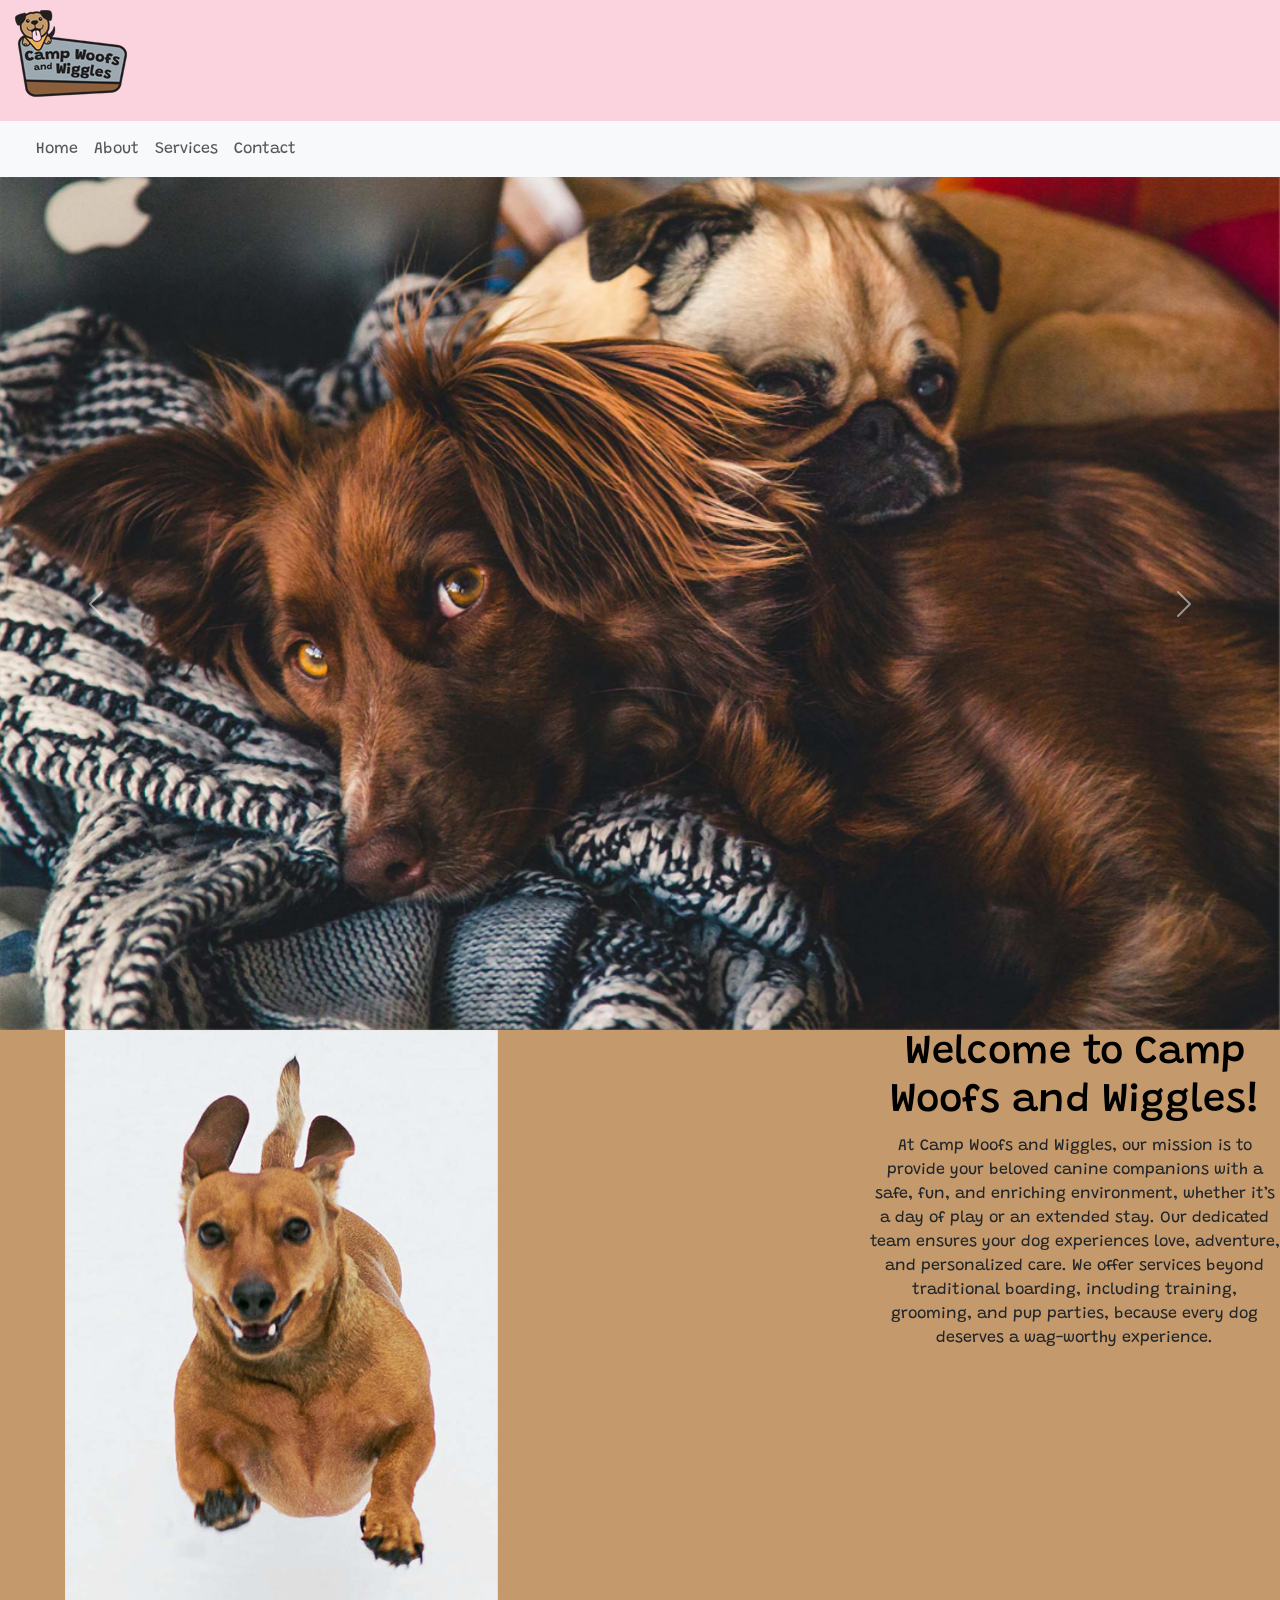
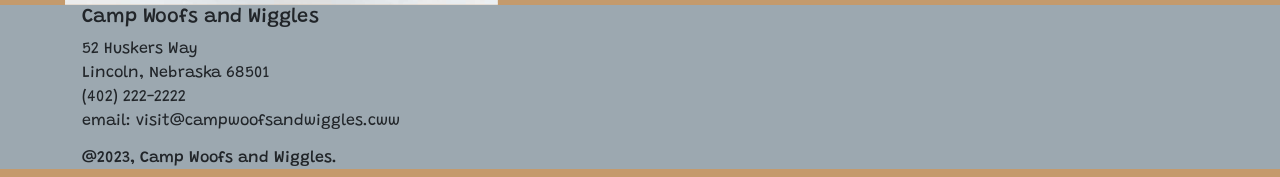
<file: index.html>
<!doctype html>
<html lang="en">
  <head>
    <meta charset="utf-8">
    <meta name="woofsandwiggles" content="html">
    <title>Woofs and Wiggles</title>
    <link href="https://cdn.jsdelivr.net/npm/bootstrap@5.3.8/dist/css/bootstrap.min.css" rel="stylesheet" integrity="sha384-sRIl4kxILFvY47J16cr9ZwB07vP4J8+LH7qKQnuqkuIAvNWLzeN8tE5YBujZqJLB" crossorigin="anonymous">
<link rel="preconnect" href="https://fonts.googleapis.com">
<link rel="preconnect" href="https://fonts.gstatic.com" crossorigin>
<link href="https://fonts.googleapis.com/css2?family=Grandstander:ital,wght@0,100..900;1,100..900&family=Roboto+Condensed:ital,wght@0,100..900;1,100..900&display=swap" rel="stylesheet">
<link rel="stylesheet" href="https://cdn.jsdelivr.net/npm/bootstrap-icons@1.13.1/font/bootstrap-icons.min.css">
<link rel="stylesheet" href="css/style.css">
<style> body {font-family: "Grandstander";}</style>
</head>
  <body>
    <div class="indexheader"><img src="images/GRA-310-Woofs-and-Wiggles-Logo_Color.png" class="campwoofsandwiggleslogo" alt="campwoofsandwiggleslogo"></div>
 <nav class="navbar navbar-expand-lg bg-body-tertiary">
  <div class="container-fluid">
    <a class="navbar-brand" href="index.html"></a>
    <button class="navbar-toggler" type="button" data-bs-toggle="collapse" data-bs-target="#navbarNavAltMarkup" aria-controls="navbarNavAltMarkup" aria-expanded="false" aria-label="Toggle navigation">
      <span class="navbar-toggler-icon"></span>
      </button>
    <div class="collapse navbar-collapse" id="navbarNavAltMarkup">
      <ul class="navbar-nav">
        <li class="nav-item">
          <a class="nav-link" href="index.html">Home</a>
        </li>
        <li class="nav-item">
          <a class="nav-link" href="about.html">About</a>
        </li>
        <li class="nav-item">
          <a class="nav-link" href="exhabits.html">Services</a>
        </li>
        <li class="nav-item">
          <a class="nav-link" href="contact.html">Contact</a>
        </li>
    </div>
</nav>

  <div id="carouselExample" class="carousel slide">
  <div class="carousel-inner">
    <div class="carousel-item active">
      <img src="images/dogs-cuddling-couch-IMG_374825-2000x1333.png" class="d-block w-100" alt="dogs-cuddling-couch-IMG_374825-2000x1333">
    </div>
    <div class="carousel-item">
      <img src="images/dogs-playing-grass-wrestle-IMG_3609287-2000x1334.png" class="d-block w-100" alt="dogs-playing-grass-wrestle-IMG_3609287-2000x1334">
    </div>
    <div class="carousel-item">
      <img src="images/group-dogs-happy-friends-IMG_3628100-2000x1331.png" class="d-block w-100" alt="group-dogs-happy-friends-IMG_3628100-2000x1331">
    </div>
  </div>
  <button class="carousel-control-prev" type="button" data-bs-target="#carouselExample" data-bs-slide="prev">
    <span class="carousel-control-prev-icon" aria-hidden="true"></span>
    <span class="visually-hidden">Previous</span>
  </button>
  <button class="carousel-control-next" type="button" data-bs-target="#carouselExample" data-bs-slide="next">
    <span class="carousel-control-next-icon" aria-hidden="true"></span>
    <span class="visually-hidden">Next</span>
  </button>
</div>


<div class="container text-center"></div>
  <!-- Columns are always 50% wide, on mobile and desktop -->
  <div class="row">
    <div class="col-8 text-center"><div class="col-8"><img src="images/dachshund-running-playing-IMG_3487734-2000x2000.png" alt="dachshund running playing"></div></div>
    <div class="col-4 text-center"><h1 style="color:rgb(0, 0, 0);">Welcome to Camp Woofs and Wiggles!</h1></h3> <p> At Camp Woofs and Wiggles, our mission is to
provide your beloved canine companions with
a safe, fun, and enriching environment, whether
it’s a day of play or an extended stay. Our
dedicated team ensures your dog experiences
love, adventure, and personalized care. We offer
services beyond traditional boarding, including
training, grooming, and pup parties, because
every dog deserves a wag-worthy experience.<p></p><div class="col-4"></div></div>
  </div>

<footer class="footer" class="footer mt-auto py-3"> 
  <div class="container text -center">
    <h5> Camp Woofs and Wiggles</h5>
    <p>52 Huskers Way <br> Lincoln, Nebraska 68501 <br> (402) 222-2222 <br> email: visit@campwoofsandwiggles.cww </p>
    <a href="#"><i class=" Facebook: @woofsandwigglesne"></i></a>
    <a href="#"><i class=" Instagram: @woofsandwigglesne"></i></a>
    <a href="#"><i class=" TikTok: @woofsandwigglesne"></i></a>
    <h6>@2023, Camp Woofs and Wiggles.</h6>

  </div>
</footer>



    <script src="https://cdn.jsdelivr.net/npm/bootstrap@5.3.8/dist/js/bootstrap.bundle.min.js" integrity="sha384-FKyoEForCGlyvwx9Hj09JcYn3nv7wiPVlz7YYwJrWVcXK/BmnVDxM+D2scQbITxI" crossorigin="anonymous"></script>
</file>
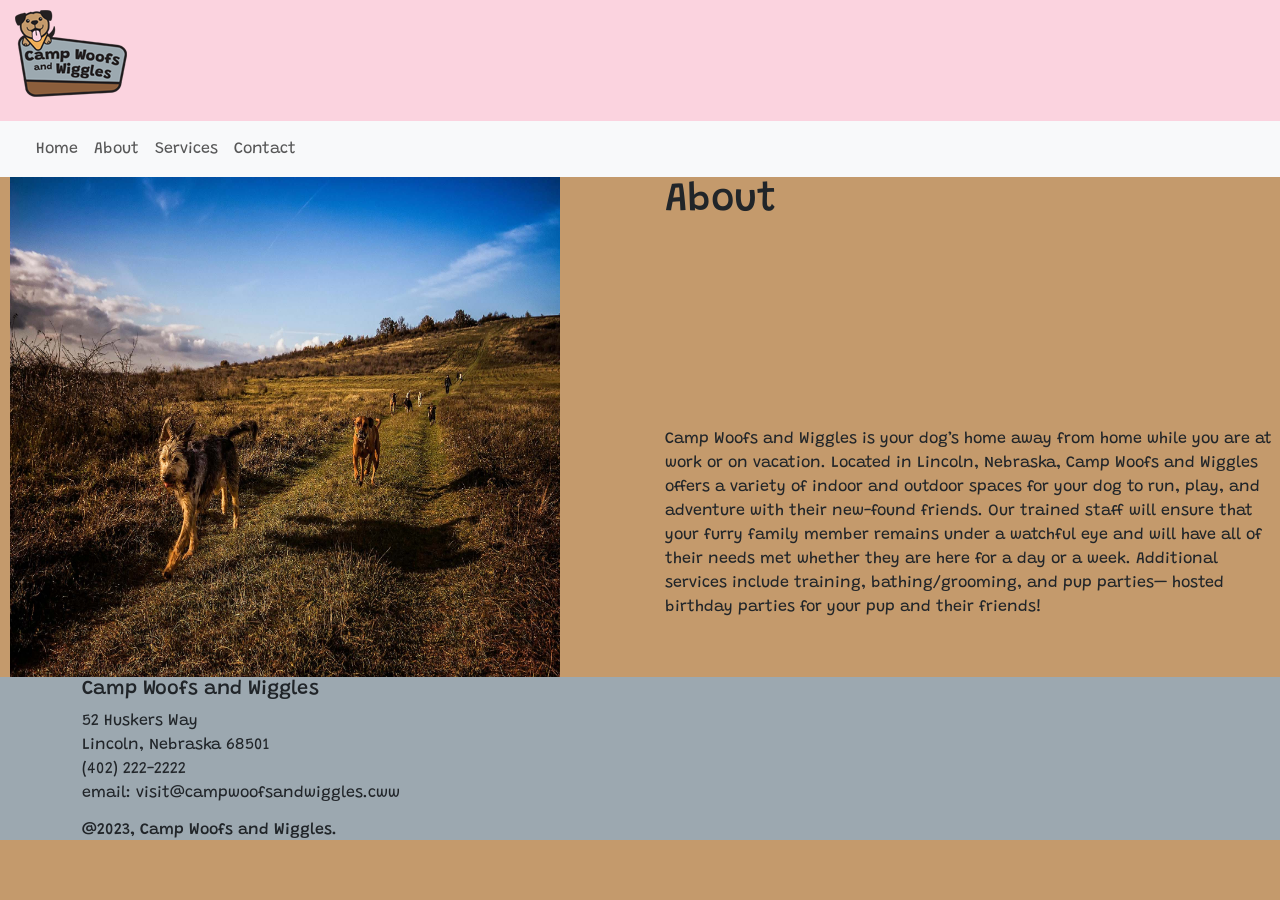
<file: about.html>
<!doctype html>
<html lang="en">
  <head>
    <meta charset="utf-8">
    <meta name="woofsandwiggles" content="html">
    <title>Woofs and Wiggles</title>
    <link href="https://cdn.jsdelivr.net/npm/bootstrap@5.3.8/dist/css/bootstrap.min.css" rel="stylesheet" integrity="sha384-sRIl4kxILFvY47J16cr9ZwB07vP4J8+LH7qKQnuqkuIAvNWLzeN8tE5YBujZqJLB" crossorigin="anonymous">
<link rel="preconnect" href="https://fonts.googleapis.com">
<link rel="preconnect" href="https://fonts.gstatic.com" crossorigin>
<link href="https://fonts.googleapis.com/css2?family=Grandstander:ital,wght@0,100..900;1,100..900&family=Roboto+Condensed:ital,wght@0,100..900;1,100..900&display=swap" rel="stylesheet">
<link rel="stylesheet" href="https://cdn.jsdelivr.net/npm/bootstrap-icons@1.13.1/font/bootstrap-icons.min.css">
<link rel="stylesheet" href="css/style.css">
<style> body {font-family: "Grandstander";}</style>
</head>
  <body>
    <div class="indexheader"><img src="images/GRA-310-Woofs-and-Wiggles-Logo_Color.png" class="campwoofsandwiggleslogo" alt="campwoofsandwiggleslogo"></div>
 <nav class="navbar navbar-expand-lg bg-body-tertiary">
  <div class="container-fluid">
    <a class="navbar-brand" href="about.html"></a>
    <button class="navbar-toggler" type="button" data-bs-toggle="collapse" data-bs-target="#navbarNavAltMarkup" aria-controls="navbarNavAltMarkup" aria-expanded="false" aria-label="Toggle navigation">
      <span class="navbar-toggler-icon"></span>
      </button>
    <div class="collapse navbar-collapse" id="navbarNavAltMarkup">
      <ul class="navbar-nav">
        <li class="nav-item">
          <a class="nav-link" href="index.html">Home</a>
        </li>
        <li class="nav-item">
          <a class="nav-link" href="about.html">About</a>
        </li>
        <li class="nav-item">
          <a class="nav-link" href="exhabits.html">Services</a>
        </li>
        <li class="nav-item">
          <a class="nav-link" href="contact.html">Contact</a>
        </li>
    </div>
</nav>


<div class="page1">
  <div class="1.1"><img class="small" src="images/running-playing-dogs-adventure-feild-IMG_12746-215957-2000x1333.jpg" alt="dogsrunningplayinginfeild"> </div>
  <div class="page2">
<div class="1.2.1"><h1>About</h1></div>
<div class="1.2.2"><p>Camp Woofs and Wiggles is your dog’s home
away from home while you are at work or on
vacation. Located in Lincoln, Nebraska, Camp
Woofs and Wiggles offers a variety of indoor
and outdoor spaces for your dog to run, play,
and adventure with their new-found friends. Our
trained staff will ensure that your furry family
member remains under a watchful eye and will
have all of their needs met whether they are here
for a day or a week. Additional services include
training, bathing/grooming, and pup parties—
hosted birthday parties for your pup and
their friends!</p></div>
</div>
</div>







<footer class="footer" class="footer mt-auto py-3"> 
  <div class="container text -center">
    <h5> Camp Woofs and Wiggles</h5>
    <p>52 Huskers Way <br> Lincoln, Nebraska 68501 <br> (402) 222-2222 <br> email: visit@campwoofsandwiggles.cww </p>
    <a href="#"><i class=" Facebook: @woofsandwigglesne"></i></a>
    <a href="#"><i class=" Instagram: @woofsandwigglesne"></i></a>
    <a href="#"><i class=" TikTok: @woofsandwigglesne"></i></a>
    <h6>@2023, Camp Woofs and Wiggles.</h6>

  </div>
</footer>


    <script src="https://cdn.jsdelivr.net/npm/bootstrap@5.3.8/dist/js/bootstrap.bundle.min.js" integrity="sha384-FKyoEForCGlyvwx9Hj09JcYn3nv7wiPVlz7YYwJrWVcXK/BmnVDxM+D2scQbITxI" crossorigin="anonymous"></script>
</file>
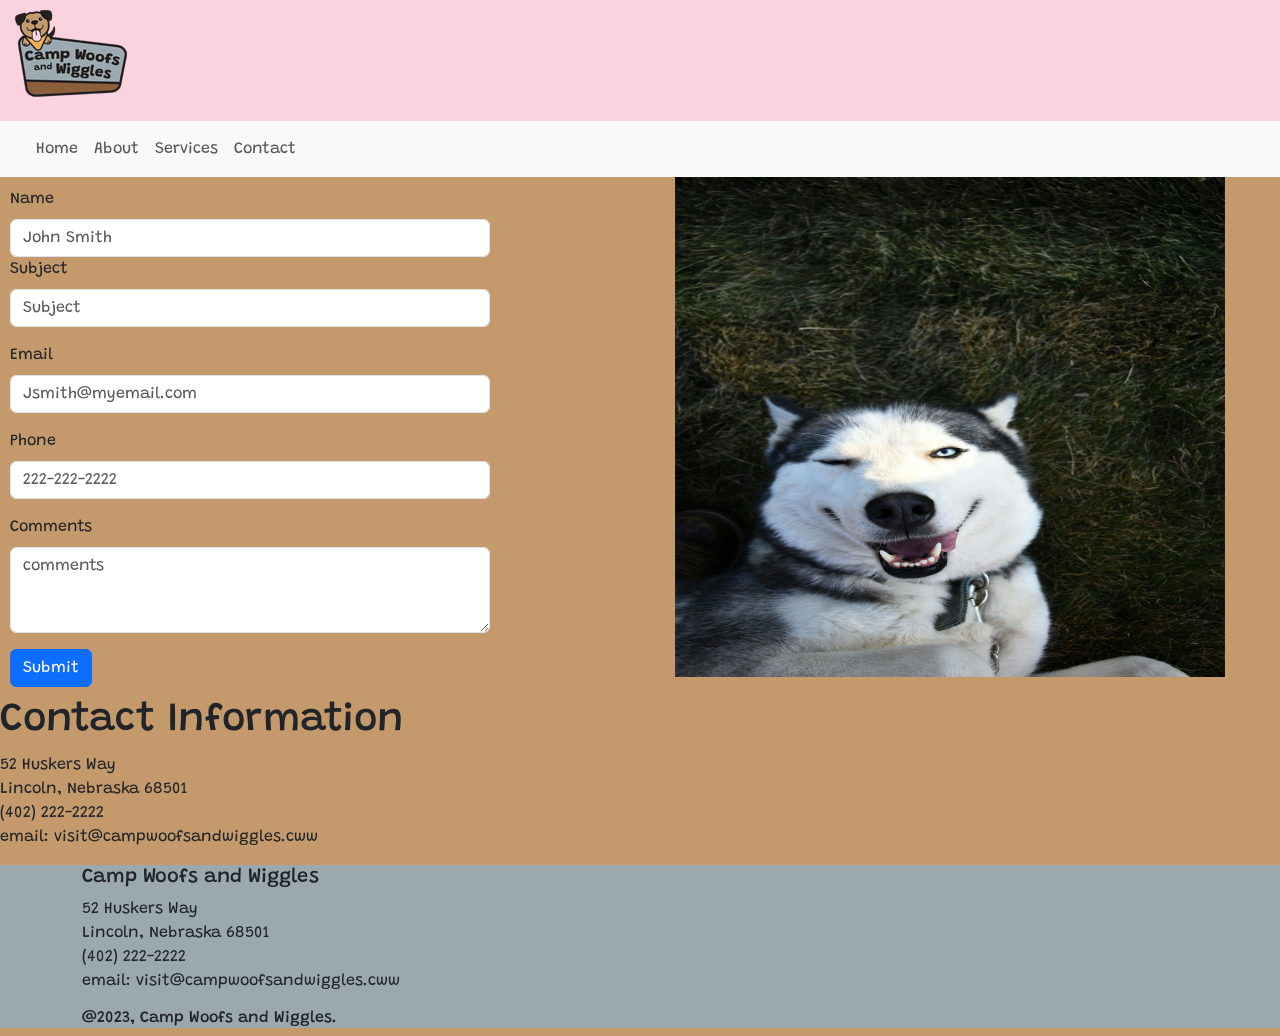
<file: contact.html>
<!doctype html>
<html lang="en">
  <head>
    <meta charset="utf-8">
    <meta name="viewport" content="width=device-width, initial-scale=1">
    <title>Woofs and Wiggles</title>
    <link href="https://cdn.jsdelivr.net/npm/bootstrap@5.3.8/dist/css/bootstrap.min.css" rel="stylesheet" integrity="sha384-sRIl4kxILFvY47J16cr9ZwB07vP4J8+LH7qKQnuqkuIAvNWLzeN8tE5YBujZqJLB" crossorigin="anonymous">
<link rel="preconnect" href="https://fonts.googleapis.com">
<link rel="preconnect" href="https://fonts.gstatic.com" crossorigin>
<link href="https://fonts.googleapis.com/css2?family=Grandstander:ital,wght@0,100..900;1,100..900&family=Roboto+Condensed:ital,wght@0,100..900;1,100..900&display=swap" rel="stylesheet">
<link rel="stylesheet" href="https://cdn.jsdelivr.net/npm/bootstrap-icons@1.13.1/font/bootstrap-icons.min.css">
<link rel="stylesheet" href="css/style.css">
<style> body {font-family: "Grandstander";}</style>
</head>
  <body>
    <div class="indexheader"><img src="images/GRA-310-Woofs-and-Wiggles-Logo_Color.png" class="campwoofsandwiggleslogo" alt="campwoofsandwiggleslogo"></div>
 <nav class="navbar navbar-expand-lg bg-body-tertiary">
  <div class="container-fluid">
    <a class="navbar-brand" href="contact.html"></a>
    <button class="navbar-toggler" type="button" data-bs-toggle="collapse" data-bs-target="#navbarNavAltMarkup" aria-controls="navbarNavAltMarkup" aria-expanded="false" aria-label="Toggle navigation">
      <span class="navbar-toggler-icon"></span>
      </button>
    <div class="collapse navbar-collapse" id="navbarNavAltMarkup">
      <ul class="navbar-nav">
        <li class="nav-item">
          <a class="nav-link" href="index.html">Home</a>
        </li>
        <li class="nav-item">
          <a class="nav-link" href="about.html">About</a>
        </li>
        <li class="nav-item">
          <a class="nav-link" href="exhabits.html">Services</a>
        </li>
        <li class="nav-item">
          <a class="nav-link" href="contact.html">Contact</a>
        </li>
    </div>
</nav>
<div class="page">
  <div class="form">
    <form>
     <div class="mb-9">
     <label for="exampleFormControlInput1" class="form-label">Name</label>
      <input type="text" class="form-control" id="exampleFormControlInput1" placeholder="John Smith">
     </div>

   <div class="mb-3">
     <label for="exampleFormControlInput1" class="form-label">Subject</label>
      <input type="text" class="form-control" id="exampleFormControlInput1" placeholder="Subject">
   </div>

   <div class="mb-3">
     <label for="exampleFormControlInput1" class="form-label">Email</label>
    <input type="email" class="form-control" id="exampleFormControlInput1" placeholder="Jsmith@myemail.com">
    </div>

    <div class="mb-3">
     <label for="exampleFormControlInput1" class="form-label">Phone</label>
    <input type="tel" class="form-control" id="exampleFormControlInput1" placeholder="222-222-2222">
    </div>

    <div class="mb-3">
    <label for="exampleFormControlTextarea1" class="form-label">Comments</label>
    <textarea class="form-control" id="exampleFormControlTextarea1" rows="3" placeholder="comments"></textarea>
    </div>

    <div>
    <button type="submit" class="btn btn-primary">Submit</button>
    </div>
  </form>
  </div>
<div><img class="small" src="images/dog-smiling-laying-grass.png" alt="dog-smiling-laying-grass"></div>
</div>
    <div class="col-8 text center">
    <h1>Contact Information</h1>
<p>52 Huskers Way <br> Lincoln, Nebraska 68501 <br> (402) 222-2222 <br> email: visit@campwoofsandwiggles.cww</p></div>

<footer class="footer" class="footer mt-auto py-3"> 
  <div class="container text -center">
    <h5> Camp Woofs and Wiggles</h5>
    <p>52 Huskers Way <br> Lincoln, Nebraska 68501 <br> (402) 222-2222 <br> email: visit@campwoofsandwiggles.cww </p>
    <a href="#"><i class=" Facebook: @woofsandwigglesne"></i></a>
    <a href="#"><i class=" Instagram: @woofsandwigglesne"></i></a>
    <a href="#"><i class=" TikTok: @woofsandwigglesne"></i></a>
    <h6>@2023, Camp Woofs and Wiggles.</h6>

  </div>
</footer>

    <script src="https://cdn.jsdelivr.net/npm/bootstrap@5.3.8/dist/js/bootstrap.bundle.min.js" integrity="sha384-FKyoEForCGlyvwx9Hj09JcYn3nv7wiPVlz7YYwJrWVcXK/BmnVDxM+D2scQbITxI" crossorigin="anonymous"></script>
</file>
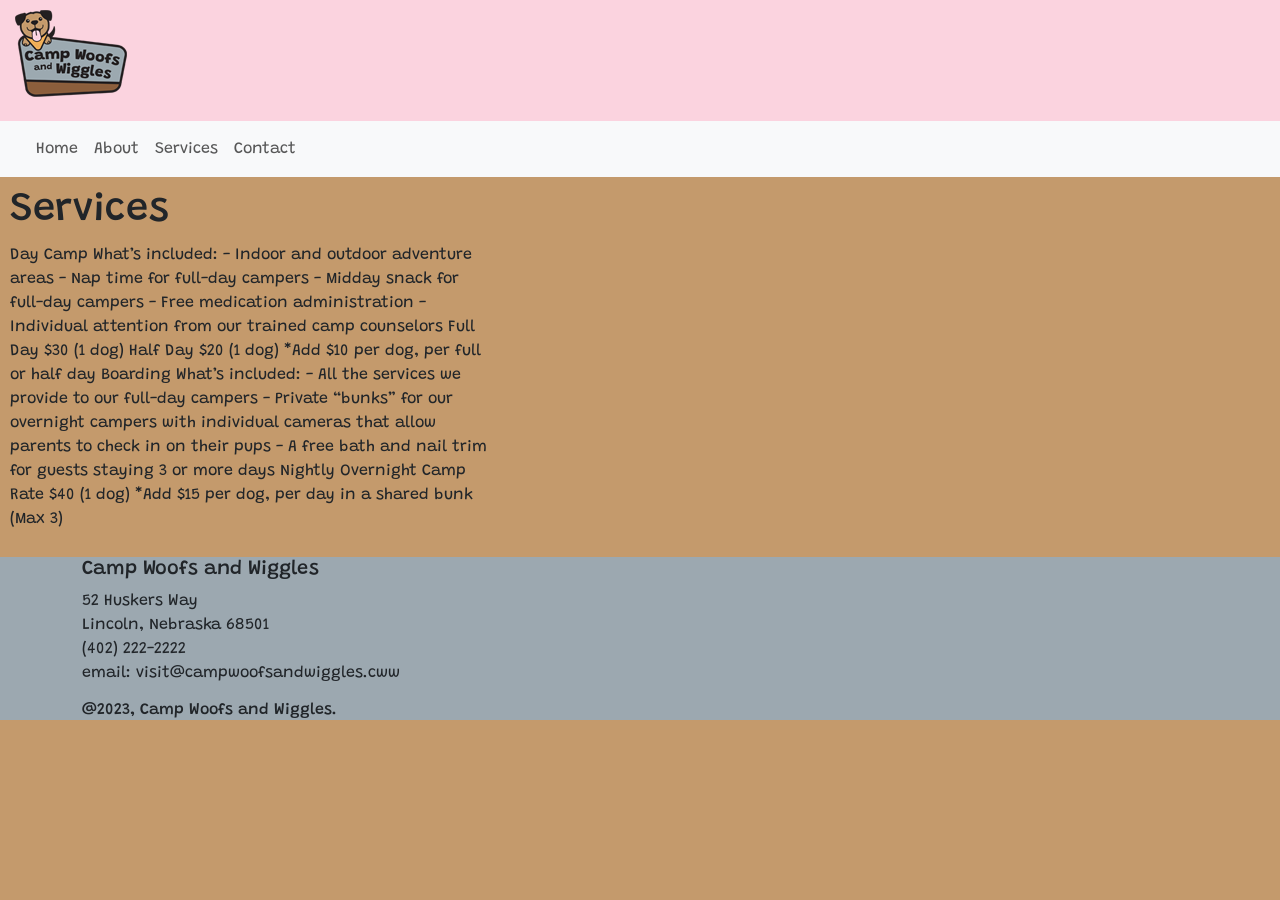
<file: exhabits.html>
<!doctype html>
<html lang="en">
  <head>
    <meta charset="utf-8">
    <meta name="woofsandwiggles" content="html">
    <title>Woofs and Wiggles</title>
    <link href="https://cdn.jsdelivr.net/npm/bootstrap@5.3.8/dist/css/bootstrap.min.css" rel="stylesheet" integrity="sha384-sRIl4kxILFvY47J16cr9ZwB07vP4J8+LH7qKQnuqkuIAvNWLzeN8tE5YBujZqJLB" crossorigin="anonymous">
<link rel="preconnect" href="https://fonts.googleapis.com">
<link rel="preconnect" href="https://fonts.gstatic.com" crossorigin>
<link href="https://fonts.googleapis.com/css2?family=Grandstander:ital,wght@0,100..900;1,100..900&family=Roboto+Condensed:ital,wght@0,100..900;1,100..900&display=swap" rel="stylesheet">
<link rel="stylesheet" href="https://cdn.jsdelivr.net/npm/bootstrap-icons@1.13.1/font/bootstrap-icons.min.css">
<link rel="stylesheet" href="css/style.css">
<style> body {font-family: "Grandstander";}</style>
</head>
  <body>
    <div class="indexheader"><img src="images/GRA-310-Woofs-and-Wiggles-Logo_Color.png" class="campwoofsandwiggleslogo" alt="campwoofsandwiggleslogo"></div>
 <nav class="navbar navbar-expand-lg bg-body-tertiary">
  <div class="container-fluid">
    <a class="navbar-brand" href="index.html"></a>
    <button class="navbar-toggler" type="button" data-bs-toggle="collapse" data-bs-target="#navbarNavAltMarkup" aria-controls="navbarNavAltMarkup" aria-expanded="false" aria-label="Toggle navigation">
      <span class="navbar-toggler-icon"></span>
      </button>
    <div class="collapse navbar-collapse" id="navbarNavAltMarkup">
      <ul class="navbar-nav">
        <li class="nav-item">
          <a class="nav-link" href="index.html">Home</a>
        </li>
        <li class="nav-item">
          <a class="nav-link" href="about.html">About</a>
        </li>
        <li class="nav-item">
          <a class="nav-link" href="exhabits.html">Services</a>
        </li>
        <li class="nav-item">
          <a class="nav-link" href="contact.html">Contact</a>
        </li>
    </div>
</nav>

<div class="form">
  <h1>Services</h1>
  <p>Day Camp
What’s included:
<p1>- Indoor and outdoor adventure areas</p1>
- Nap time for full-day campers
- Midday snack for full-day campers
- Free medication administration
- Individual attention from our trained camp counselors
Full Day $30 (1 dog)
Half Day $20 (1 dog)
*Add $10 per dog, per full or half day
Boarding
What’s included:
- All the services we provide to our full-day campers
- Private “bunks” for our overnight campers with individual cameras
that allow parents to check in on their pups
-  A free bath and nail trim for guests staying 3 or more days
Nightly Overnight Camp Rate $40 (1 dog)
*Add $15 per dog, per day in a shared bunk (Max 3)</p>
</div>

<footer class="footer" class="footer mt-auto py-3"> 
  <div class="container text -center">
    <h5> Camp Woofs and Wiggles</h5>
    <p>52 Huskers Way <br> Lincoln, Nebraska 68501 <br> (402) 222-2222 <br> email: visit@campwoofsandwiggles.cww </p>
    <a href="#"><i class=" Facebook: @woofsandwigglesne"></i></a>
    <a href="#"><i class=" Instagram: @woofsandwigglesne"></i></a>
    <a href="#"><i class=" TikTok: @woofsandwigglesne"></i></a>
    <h6>@2023, Camp Woofs and Wiggles.</h6>

  </div>
</footer>

    <script src="https://cdn.jsdelivr.net/npm/bootstrap@5.3.8/dist/js/bootstrap.bundle.min.js" integrity="sha384-FKyoEForCGlyvwx9Hj09JcYn3nv7wiPVlz7YYwJrWVcXK/BmnVDxM+D2scQbITxI" crossorigin="anonymous"></script>
</file>
<file: css/style.css>
body {background-color: rgb(196, 154, 108);}
.indexheader {background-color: rgb(251, 211, 223);}
.small {height: 500px; width: 550px;}
.small {float: center; /* Pushes image to the center */
    margin-left: 10px; /* Optional spacing from text */
}
.page {display: grid;grid-template-columns: 1fr 1fr; justify-content: center;column-gap: 50px;}
.page1 {display: grid;grid-template-columns: 1fr 1fr; justify-content: center;column-gap: 50px;}
.page2 {display: grid;grid-template-rows: 1fr 1fr; justify-content: center;column-gap: 50px;}
.form {display: grid; grid-template-rows:1fr; max-width: 500px;
  padding:10px;}
  .footer {background-color: rgb(156, 168, 176);}
</file>
